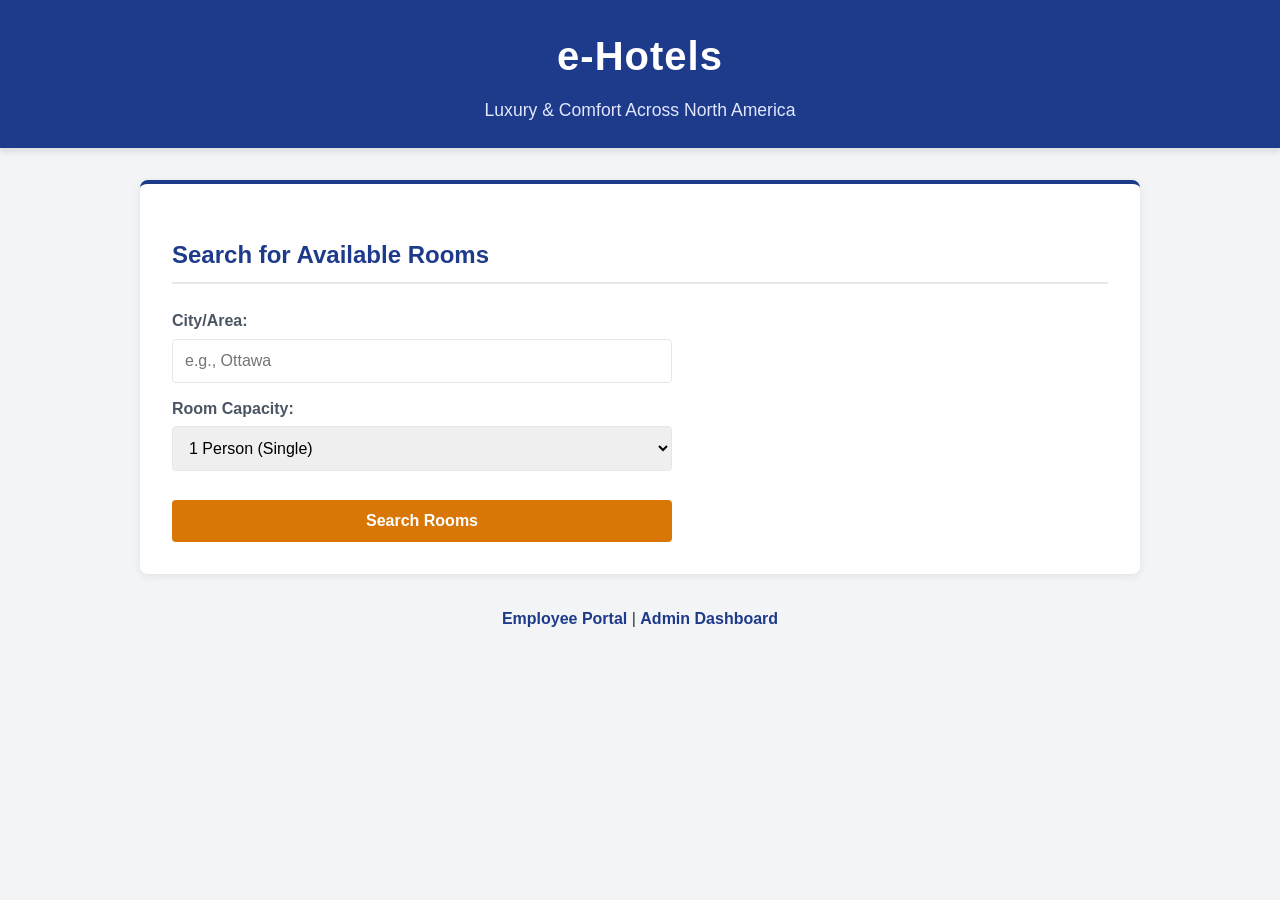
<file: src/main/webapp/index.html>
<!DOCTYPE html>
<html>
<head>
    <title>e-Hotels | Find a Room</title>
    <link rel="stylesheet" type="text/css" href="style.css">
    <script src="scripts.js"></script>
</head>
<body>

    <header>
        <h1>e-Hotels</h1>
        <p>Luxury & Comfort Across North America</p>
    </header>

    <div class="container">
        <div class="card">
            <h2>Search for Available Rooms</h2>
            
            <form action="searchRooms" method="GET">
                <label for="area">City/Area:</label>
                <input type="text" id="area" name="area" placeholder="e.g., Ottawa" required>
                
                <label for="capacity">Room Capacity:</label>
                <select id="capacity" name="capacity">
                    <option value="1">1 Person (Single)</option>
                    <option value="2">2 People (Double)</option>
                    <option value="3">3 People</option>
                    <option value="4">4 People</option>
                </select>
                
                <input type="submit" value="Search Rooms">
            </form>
        </div>
        <div style="text-align: center; margin-top: 20px;">
             <a href="employee.html">Employee Portal</a> | <a href="admin.html">Admin Dashboard</a>
        </div>
    </div>
</body>
</html>
</file>
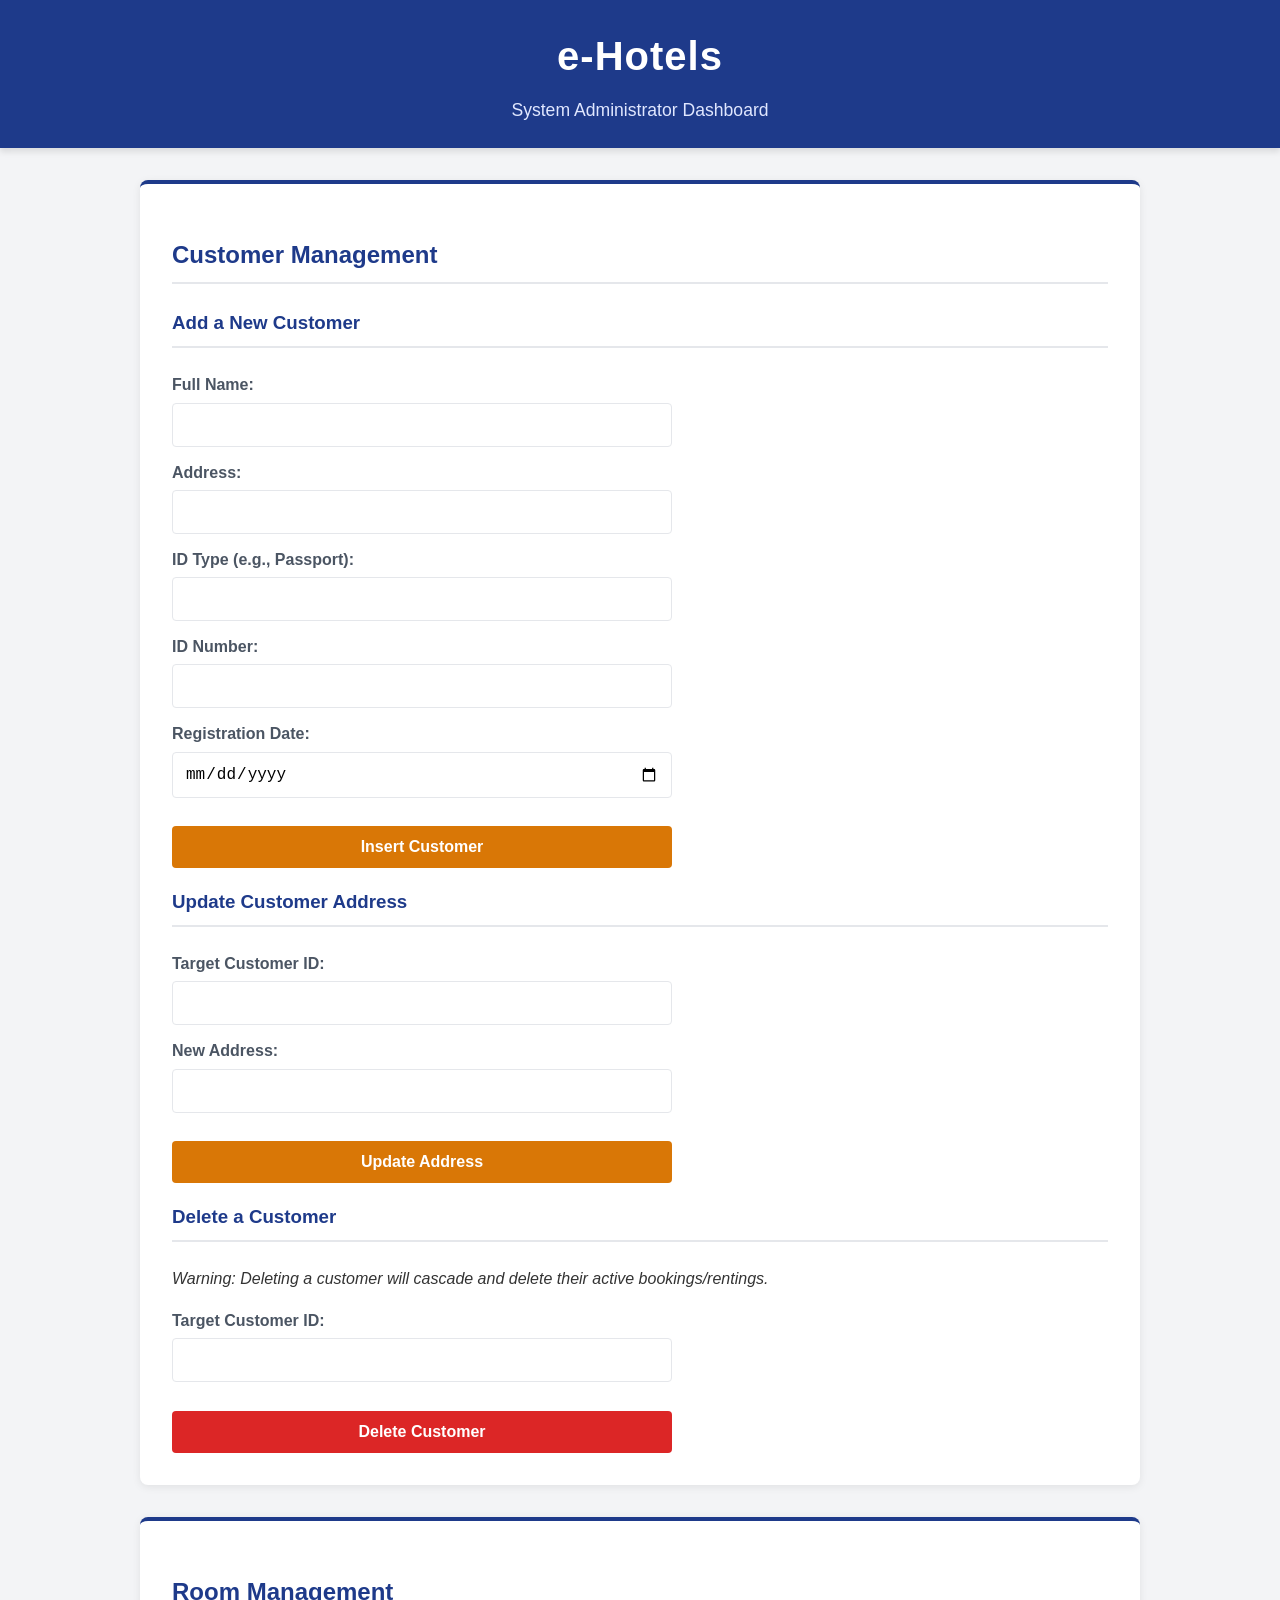
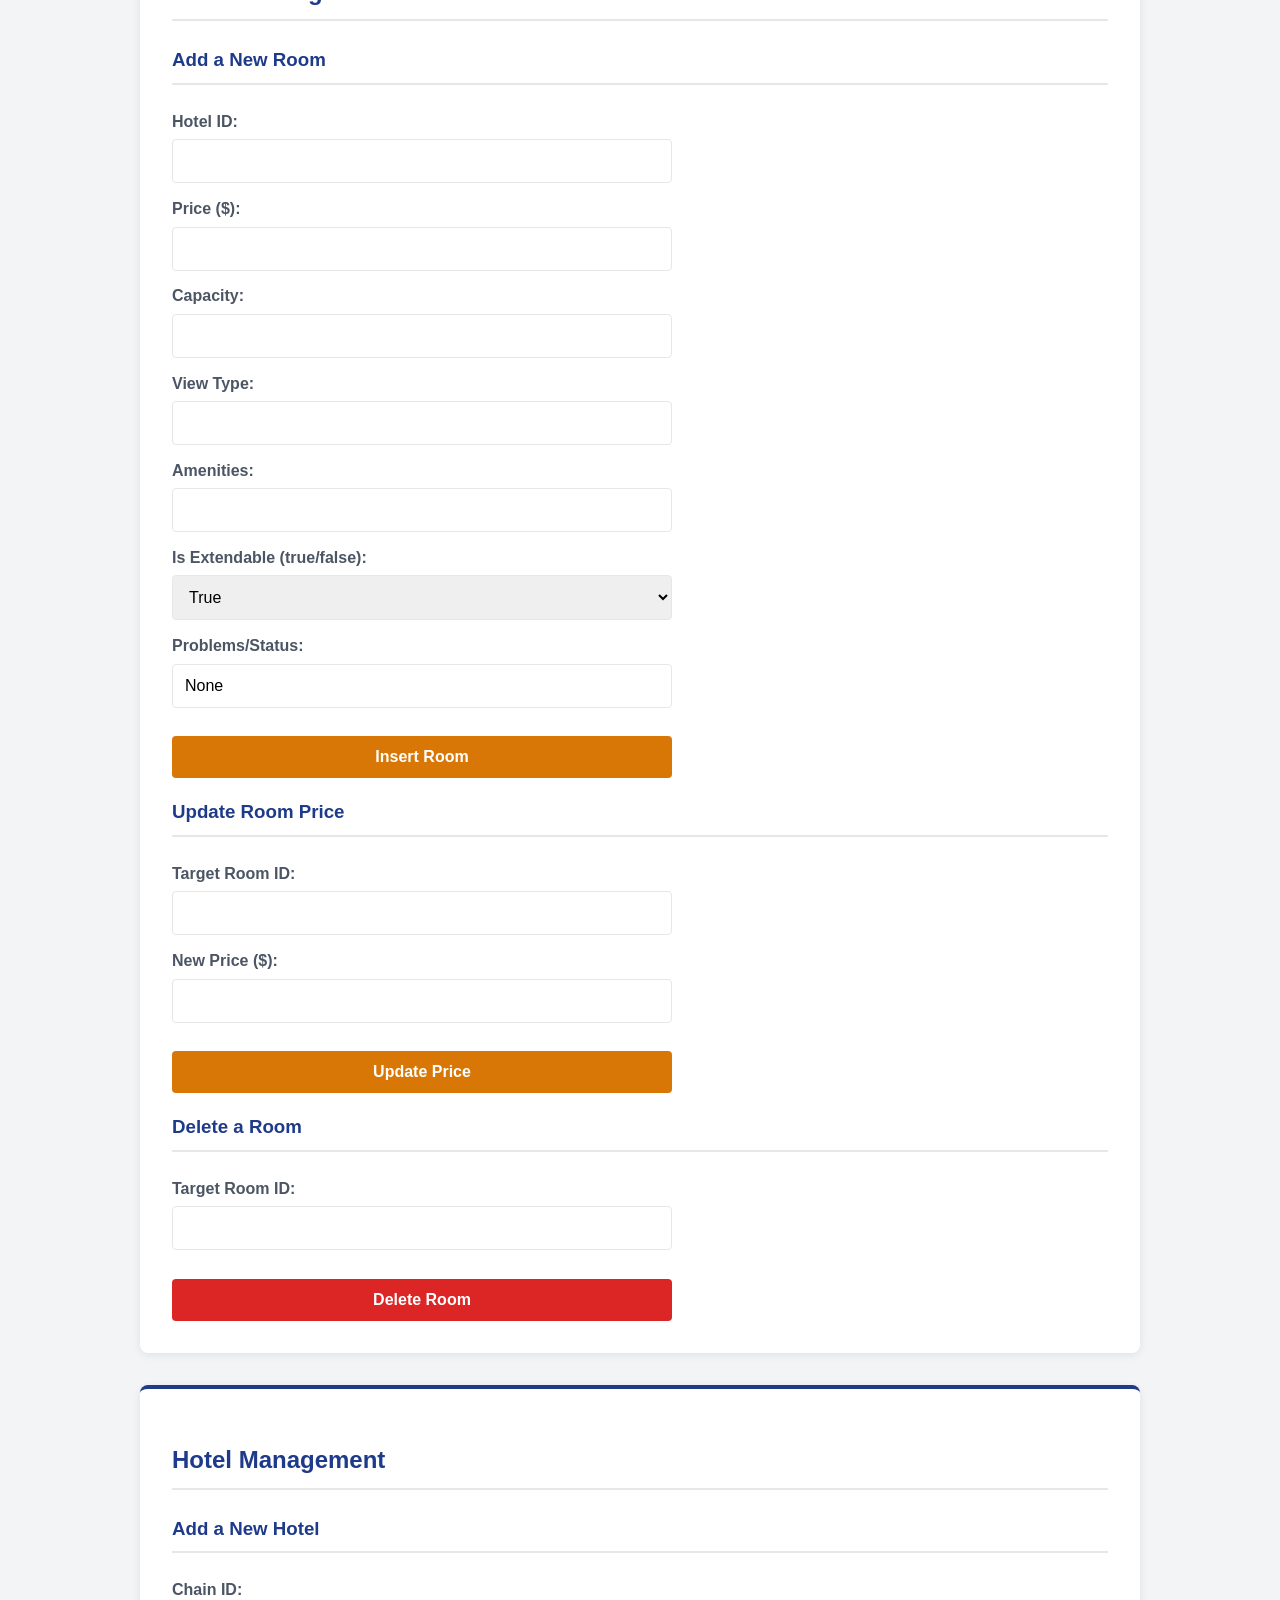
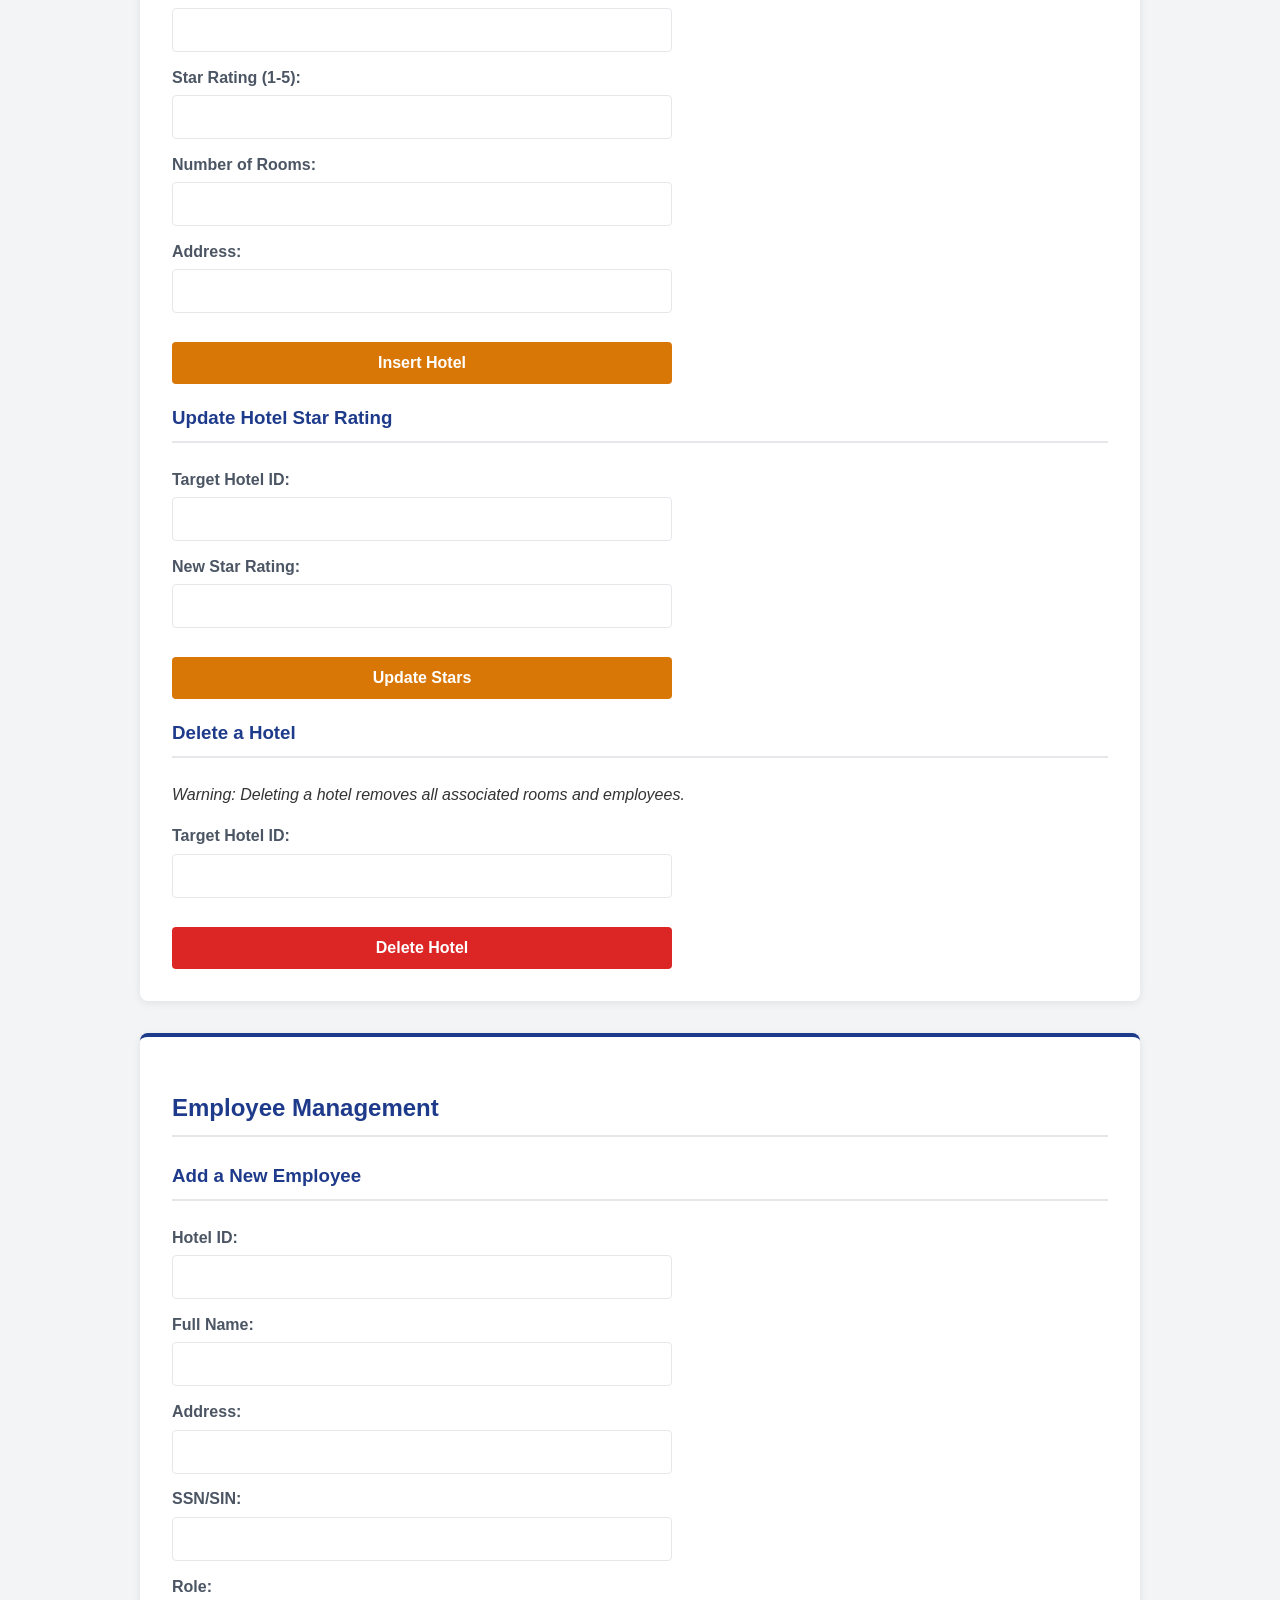
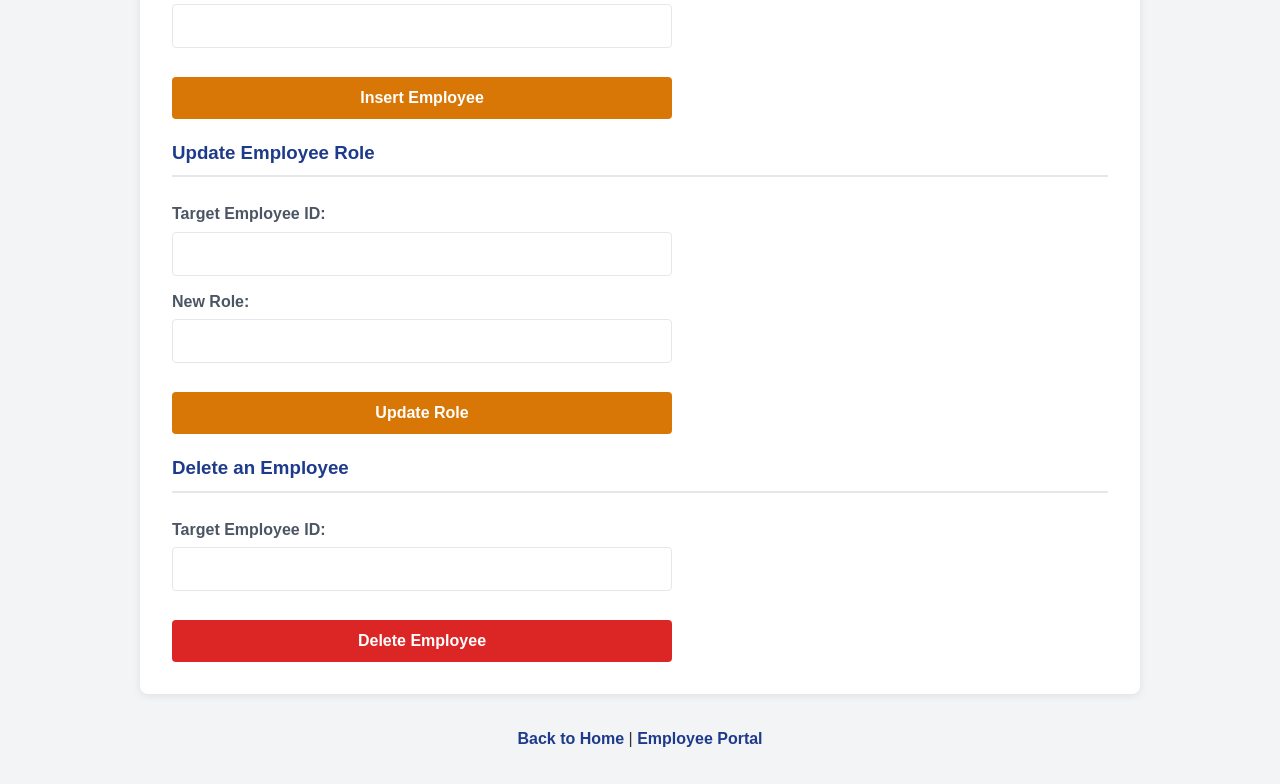
<file: src/main/webapp/admin.html>
<!DOCTYPE html>
<html>
<head>
    <title>e-Hotels | Data Management</title>
    <link rel="stylesheet" type="text/css" href="style.css">
    <script src="scripts.js"></script>
</head>
<body>

    <header>
        <h1>e-Hotels</h1>
        <p>System Administrator Dashboard</p>
    </header>

    <div class="container">
        
        <div class="card">
            <h2>Customer Management</h2>
            
            <h3>Add a New Customer</h3>
            <form action="adminCrud" method="POST">
                <input type="hidden" name="action" value="insert_customer">
                <label>Full Name:</label> <input type="text" name="fullName" required>
                <label>Address:</label> <input type="text" name="address" required>
                <label>ID Type (e.g., Passport):</label> <input type="text" name="idType" required>
                <label>ID Number:</label> <input type="text" name="idNumber" required>
                <label>Registration Date:</label> <input type="date" name="regDate" required>
                <input type="submit" value="Insert Customer">
            </form>

            <h3>Update Customer Address</h3>
            <form action="adminCrud" method="POST">
                <input type="hidden" name="action" value="update_customer">
                <label>Target Customer ID:</label> <input type="number" name="customerId" required>
                <label>New Address:</label> <input type="text" name="newAddress" required>
                <input type="submit" value="Update Address">
            </form>

            <h3>Delete a Customer</h3>
            <p><em>Warning: Deleting a customer will cascade and delete their active bookings/rentings.</em></p>
            <form action="adminCrud" method="POST">
                <input type="hidden" name="action" value="delete_customer">
                <label>Target Customer ID:</label> <input type="number" name="customerId" required>
                <input type="submit" value="Delete Customer" style="background-color: #dc2626;">
            </form>
        </div>

        <div class="card">
            <h2>Room Management</h2>
            
            <h3>Add a New Room</h3>
            <form action="adminCrud" method="POST">
                <input type="hidden" name="action" value="insert_room">
                <label>Hotel ID:</label> <input type="number" name="hotelId" required>
                <label>Price ($):</label> <input type="number" step="0.01" name="price" required>
                <label>Capacity:</label> <input type="number" name="capacity" required>
                <label>View Type:</label> <input type="text" name="viewType">
                <label>Amenities:</label> <input type="text" name="amenities">
                <label>Is Extendable (true/false):</label> 
                <select name="isExtendable">
                    <option value="true">True</option>
                    <option value="false">False</option>
                </select>
                <label>Problems/Status:</label> <input type="text" name="problems" value="None">
                <input type="submit" value="Insert Room">
            </form>

            <h3>Update Room Price</h3>
            <form action="adminCrud" method="POST">
                <input type="hidden" name="action" value="update_room">
                <label>Target Room ID:</label> <input type="number" name="roomId" required>
                <label>New Price ($):</label> <input type="number" step="0.01" name="newPrice" required>
                <input type="submit" value="Update Price">
            </form>

            <h3>Delete a Room</h3>
            <form action="adminCrud" method="POST">
                <input type="hidden" name="action" value="delete_room">
                <label>Target Room ID:</label> <input type="number" name="roomId" required>
                <input type="submit" value="Delete Room" style="background-color: #dc2626;">
            </form>
        </div>

        <div class="card">
            <h2>Hotel Management</h2>
            
            <h3>Add a New Hotel</h3>
            <form action="adminCrud" method="POST">
                <input type="hidden" name="action" value="insert_hotel">
                <label>Chain ID:</label> <input type="number" name="chainId" required>
                <label>Star Rating (1-5):</label> <input type="number" min="1" max="5" name="stars" required>
                <label>Number of Rooms:</label> <input type="number" name="numRooms" required>
                <label>Address:</label> <input type="text" name="address" required>
                <input type="submit" value="Insert Hotel">
            </form>

            <h3>Update Hotel Star Rating</h3>
            <form action="adminCrud" method="POST">
                <input type="hidden" name="action" value="update_hotel">
                <label>Target Hotel ID:</label> <input type="number" name="hotelId" required>
                <label>New Star Rating:</label> <input type="number" min="1" max="5" name="newStars" required>
                <input type="submit" value="Update Stars">
            </form>

            <h3>Delete a Hotel</h3>
            <p><em>Warning: Deleting a hotel removes all associated rooms and employees.</em></p>
            <form action="adminCrud" method="POST">
                <input type="hidden" name="action" value="delete_hotel">
                <label>Target Hotel ID:</label> <input type="number" name="hotelId" required>
                <input type="submit" value="Delete Hotel" style="background-color: #dc2626;">
            </form>
        </div>

        <div class="card">
            <h2>Employee Management</h2>
            
            <h3>Add a New Employee</h3>
            <form action="adminCrud" method="POST">
                <input type="hidden" name="action" value="insert_employee">
                <label>Hotel ID:</label> <input type="number" name="hotelId" required>
                <label>Full Name:</label> <input type="text" name="fullName" required>
                <label>Address:</label> <input type="text" name="address" required>
                <label>SSN/SIN:</label> <input type="text" name="ssn" required>
                <label>Role:</label> <input type="text" name="role" required>
                <input type="submit" value="Insert Employee">
            </form>

            <h3>Update Employee Role</h3>
            <form action="adminCrud" method="POST">
                <input type="hidden" name="action" value="update_employee">
                <label>Target Employee ID:</label> <input type="number" name="employeeId" required>
                <label>New Role:</label> <input type="text" name="newRole" required>
                <input type="submit" value="Update Role">
            </form>

            <h3>Delete an Employee</h3>
            <form action="adminCrud" method="POST">
                <input type="hidden" name="action" value="delete_employee">
                <label>Target Employee ID:</label> <input type="number" name="employeeId" required>
                <input type="submit" value="Delete Employee" style="background-color: #dc2626;">
            </form>
        </div>

        <div style="text-align: center; margin-top: 20px;">
             <a href="index.html">Back to Home</a> | <a href="employee.html">Employee Portal</a>
        </div>
    </div>
</body>
</html>
</file>
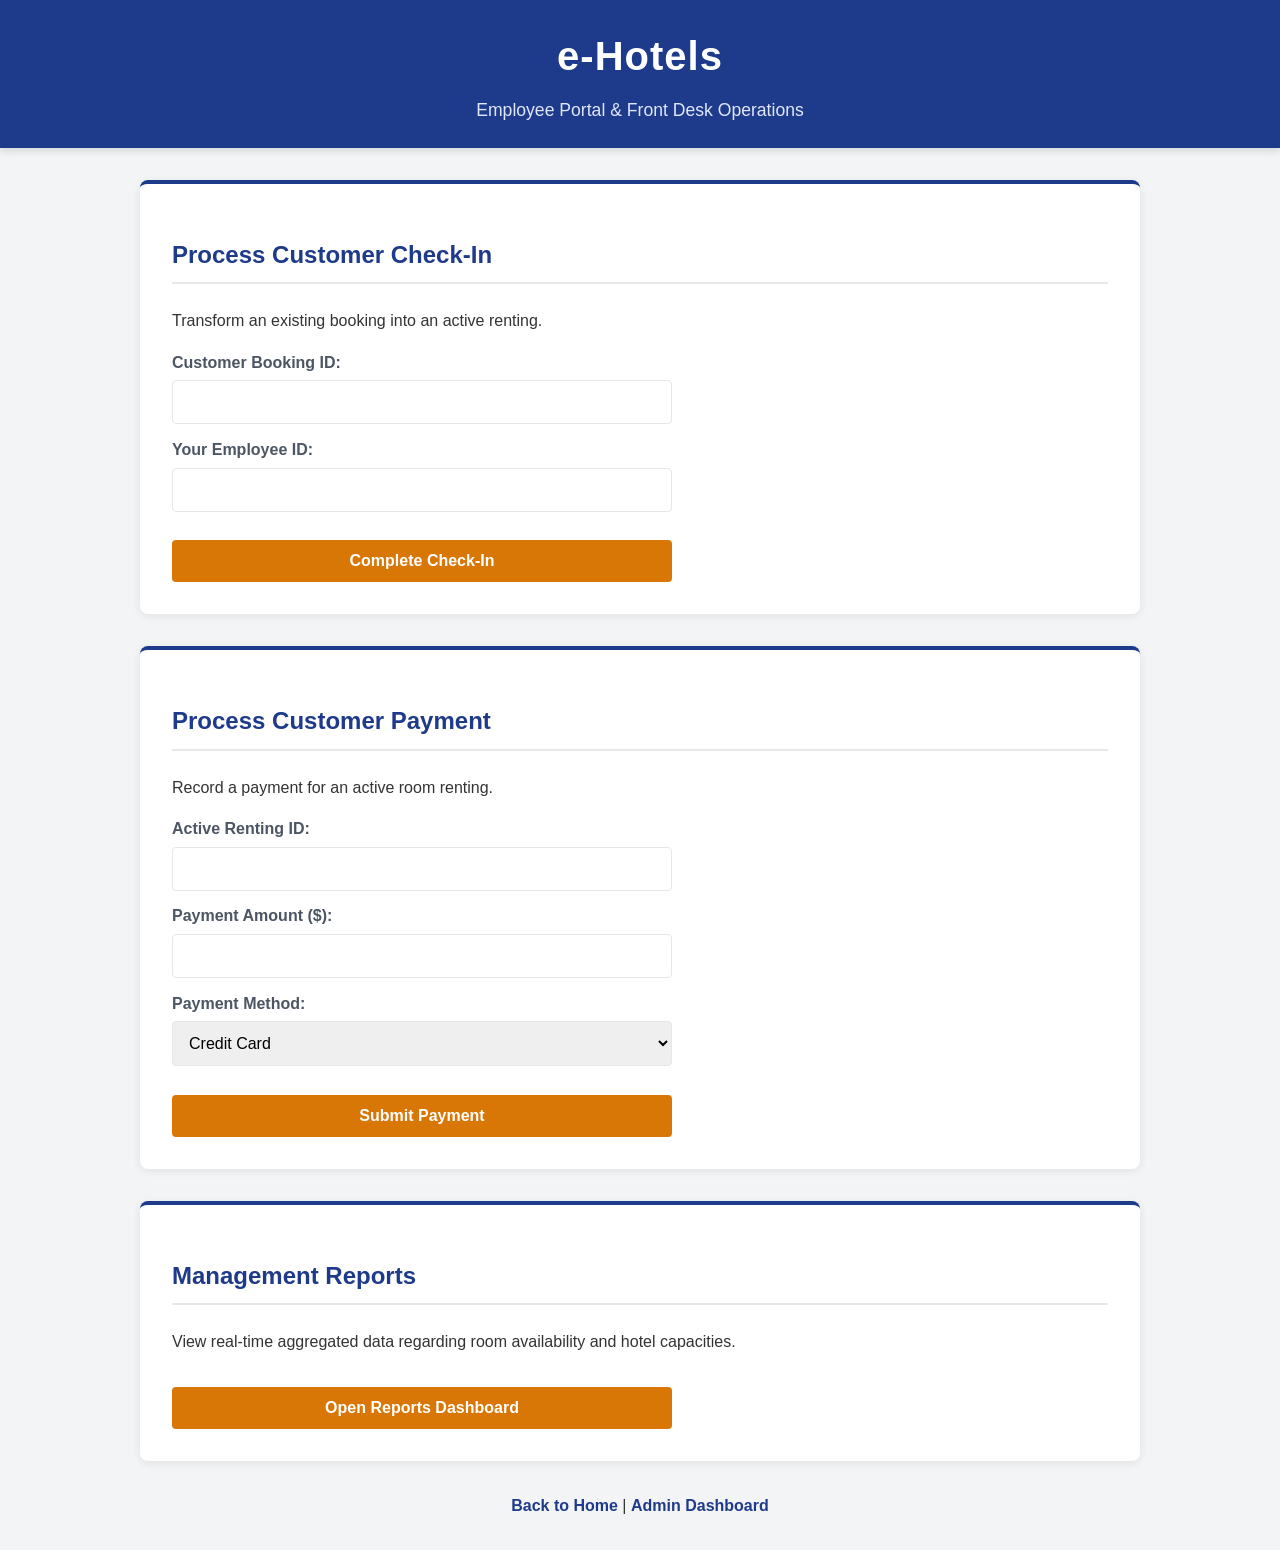
<file: src/main/webapp/employee.html>
<!DOCTYPE html>
<html>
<head>
    <title>e-Hotels | Employee Portal</title>
    <link rel="stylesheet" type="text/css" href="style.css">
</head>
<body>

    <header>
        <h1>e-Hotels</h1>
        <p>Employee Portal & Front Desk Operations</p>
    </header>

    <div class="container">
        
        <div class="card">
            <h2>Process Customer Check-In</h2>
            <p>Transform an existing booking into an active renting.</p>
            <form action="processCheckIn" method="POST">
                <label for="bookingId">Customer Booking ID:</label>
                <input type="number" id="bookingId" name="bookingId" required>
                
                <label for="employeeId">Your Employee ID:</label>
                <input type="number" id="employeeId" name="employeeId" required>
                
                <input type="submit" value="Complete Check-In">
            </form>
        </div>
        
        <div class="card">
            <h2>Process Customer Payment</h2>
            <p>Record a payment for an active room renting.</p>
            <form action="processPayment" method="POST">
                <label for="rentingId">Active Renting ID:</label>
                <input type="number" id="rentingId" name="rentingId" required>
                
                <label for="amount">Payment Amount ($):</label>
                <input type="number" step="0.01" id="amount" name="amount" min="0.01" required>
                
                <label for="method">Payment Method:</label>
                <select id="method" name="method">
                    <option value="Credit Card">Credit Card</option>
                    <option value="Debit Card">Debit Card</option>
                    <option value="Cash">Cash</option>
                </select>
                
                <input type="submit" value="Submit Payment">
            </form>
        </div>

        <div class="card">
            <h2>Management Reports</h2>
            <p>View real-time aggregated data regarding room availability and hotel capacities.</p>
            <form action="viewDashboard" method="GET">
                <input type="submit" value="Open Reports Dashboard">
            </form>
        </div>

        <div style="text-align: center; margin-top: 20px;">
             <a href="index.html">Back to Home</a> | <a href="admin.html">Admin Dashboard</a>
        </div>
    </div>
</body>
</html>
</file>
<file: src/main/webapp/style.css>
:root {
    --primary-color: #1E3A8A;
    --accent-color: #D97706; 
    --bg-color: #F3F4F6;
    --card-bg: #FFFFFF;
    --text-main: #333333;
    --border-color: #E5E7EB;
}

body {
    font-family: 'Segoe UI', Tahoma, Geneva, Verdana, sans-serif;
    background-color: var(--bg-color);
    color: var(--text-main);
    line-height: 1.6;
    margin: 0;
    padding: 0;
}

/* Header / Navbar */
header {
    background-color: var(--primary-color);
    color: white;
    padding: 1.5rem 2rem;
    text-align: center;
    box-shadow: 0 4px 6px rgba(0,0,0,0.1);
}

header h1 {
    margin: 0;
    font-size: 2.5rem;
    letter-spacing: 1px;
}

header p {
    margin: 0.5rem 0 0 0;
    font-size: 1.1rem;
    color: #E0E7FF;
}

/* Main Container */
.container {
    max-width: 1000px;
    margin: 2rem auto;
    padding: 0 1rem;
}

/* Cards for Forms */
.card {
    background: var(--card-bg);
    padding: 2rem;
    border-radius: 8px;
    box-shadow: 0 2px 8px rgba(0,0,0,0.08);
    margin-bottom: 2rem;
    border-top: 4px solid var(--primary-color);
}

h2, h3 {
    color: var(--primary-color);
    border-bottom: 2px solid var(--border-color);
    padding-bottom: 0.5rem;
    margin-bottom: 1.5rem;
}

/* Form Elements */
form {
    display: flex;
    flex-direction: column;
    gap: 0.8rem;
    max-width: 500px;
}

label {
    font-weight: 600;
    margin-bottom: -0.5rem;
    color: #4B5563;
}

input[type="text"],
input[type="number"],
input[type="date"],
select {
    padding: 0.75rem;
    border: 1px solid var(--border-color);
    border-radius: 4px;
    font-size: 1rem;
    width: 100%;
    box-sizing: border-box;
    transition: border-color 0.3s ease, box-shadow 0.3s ease;
}

input:focus, select:focus {
    outline: none;
    border-color: var(--primary-color);
    box-shadow: 0 0 0 3px rgba(30, 58, 138, 0.2);
}

input[type="submit"], button {
    background-color: var(--accent-color);
    color: white;
    border: none;
    padding: 0.75rem 1.5rem;
    font-size: 1rem;
    font-weight: bold;
    border-radius: 4px;
    cursor: pointer;
    transition: background-color 0.3s ease;
    margin-top: 1rem;
}

input[type="submit"]:hover, button:hover {
    background-color: #B45309;
}

/* Tables */
table {
    width: 100%;
    border-collapse: collapse;
    margin-top: 1rem;
    background: white;
    border-radius: 8px;
    overflow: hidden;
    box-shadow: 0 2px 4px rgba(0,0,0,0.05);
}

th, td {
    padding: 1rem;
    text-align: left;
    border-bottom: 1px solid var(--border-color);
}

th {
    background-color: var(--primary-color);
    color: white;
}

tr:hover {
    background-color: #F9FAFB;
}

/* UI Elements */
a {
    color: var(--primary-color);
    text-decoration: none;
    font-weight: bold;
}

a:hover {
    text-decoration: underline;
}

hr {
    border: 0;
    height: 1px;
    background: var(--border-color);
    margin: 2rem 0;
}
</file>
